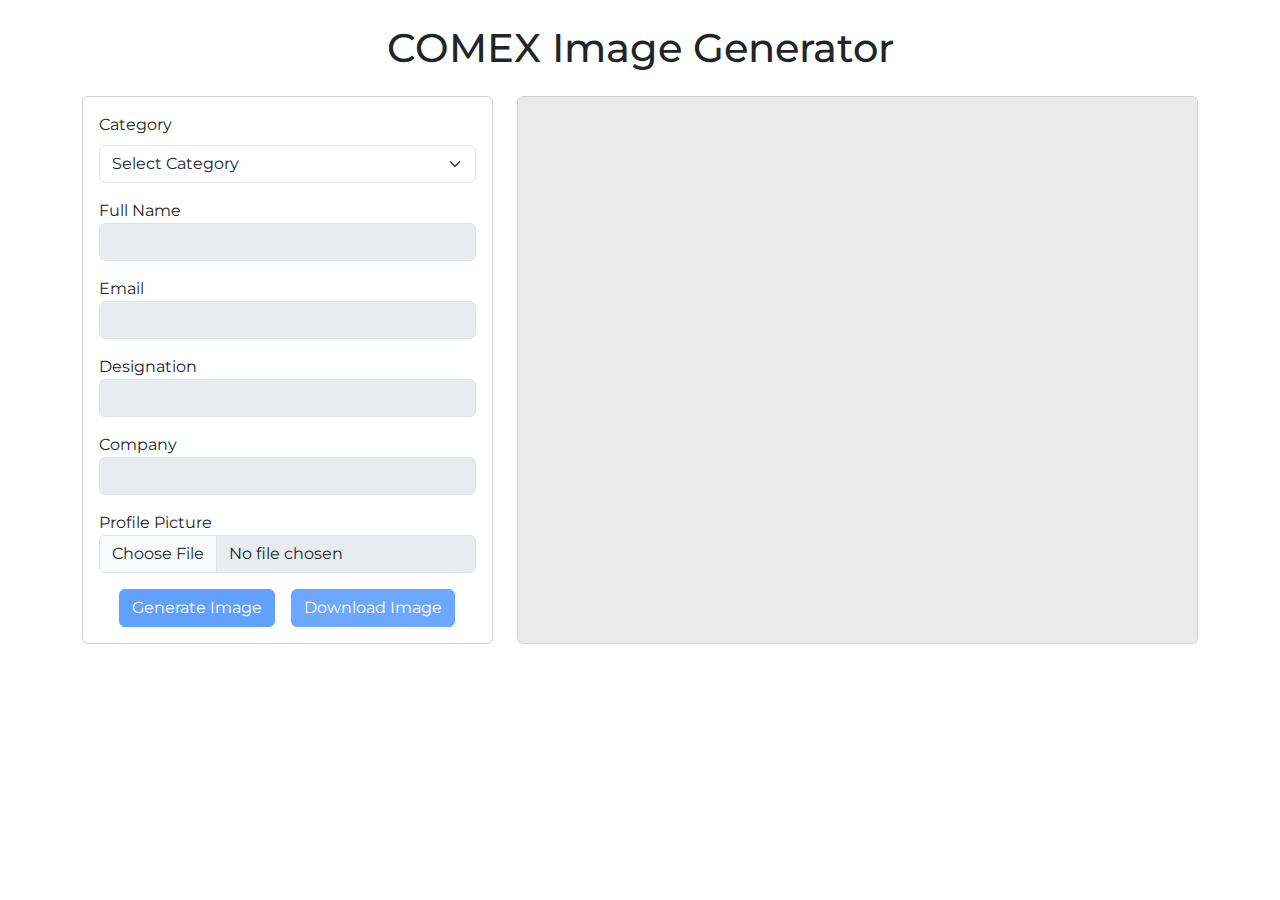
<file: index.html>
<!DOCTYPE html>
<html lang="en">

<head>
    <meta charset="UTF-8">
    <meta name="viewport" content="width=device-width, initial-scale=1.0">
    <title>COMEX Image Generator</title>
    <link rel="stylesheet" href="styles.css">
    <link rel="preconnect" href="https://fonts.googleapis.com">
    <link rel="preconnect" href="https://fonts.gstatic.com" crossorigin>
    <link href="https://fonts.googleapis.com/css2?family=Montserrat:ital,wght@0,100..900;1,100..900&display=swap"
        rel="stylesheet">
    <link href="https://cdn.jsdelivr.net/npm/bootstrap@5.3.3/dist/css/bootstrap.min.css" rel="stylesheet"
        integrity="sha384-QWTKZyjpPEjISv5WaRU9OFeRpok6YctnYmDr5pNlyT2bRjXh0JMhjY6hW+ALEwIH" crossorigin="anonymous">
</head>

<body>
    <div class="container-lg py-4">
        <div>
            <h1 class="text-center mb-4">COMEX Image Generator</h1>
        </div>
        <div class="main-set d-flex gap-4">
            <section class="left card mx-auto">
                <div class="card-body">
                    <div class="mb-3">
                        <label class="w-100 mb-2">Category</label>
                        <select id="categorySelect" class="form-select">
                            <option selected>Select Category</option>
                            <option value="1">Visitor</option>
                            <option value="2">Exhibitor</option>
                        </select>
                    </div>
                    <div class="mb-3">
                        <label for="name">Full Name</label>
                        <input class="form-control" type="text" id="name" disabled>
                    </div>
                    <div class="mb-3">
                        <label for="email">Email</label>
                        <input class="form-control" type="email" id="email" disabled>
                    </div>
                    <div class="mb-3">
                        <label for="designation">Designation</label>
                        <input class="form-control" type="text" id="designation" disabled>
                    </div>
                    <div class="mb-3">
                        <label for="company">Company</label>
                        <input class="form-control" type="text" id="company" disabled>
                    </div>
                    <div class="mb-3">
                        <label for="profpic">Profile Picture</label>
                        <input class="form-control" type="file" id="profpic" accept="image/*" disabled>
                    </div>
                    <div class="button-set d-flex gap-3 justify-content-center">
                        <div>
                            <button class="btn btn-primary" onclick="generateImage()" disabled>Generate Image</button>
                        </div>
                        <div>
                            <a class="btn btn-primary btn-disabled" id="download"
                                download="generated_image.png">Download Image</a>
                        </div>
                    </div>
                </div>
            </section>
            <div class="canvas-container card">
                <div class="empty-box">
                </div>
            </div>
        </div>

    </div>
    <script>
        document.getElementById('categorySelect').addEventListener('change', function () {
            const selectedValue = this.value;
            if (selectedValue === '1') {
                window.location.href = 'visitor.html';
            } else if (selectedValue === '2') {
                window.location.href = 'exhibitor.html';
            }
        });
    </script>
    <script src="script.js"></script>
</body>

</html>
</file>
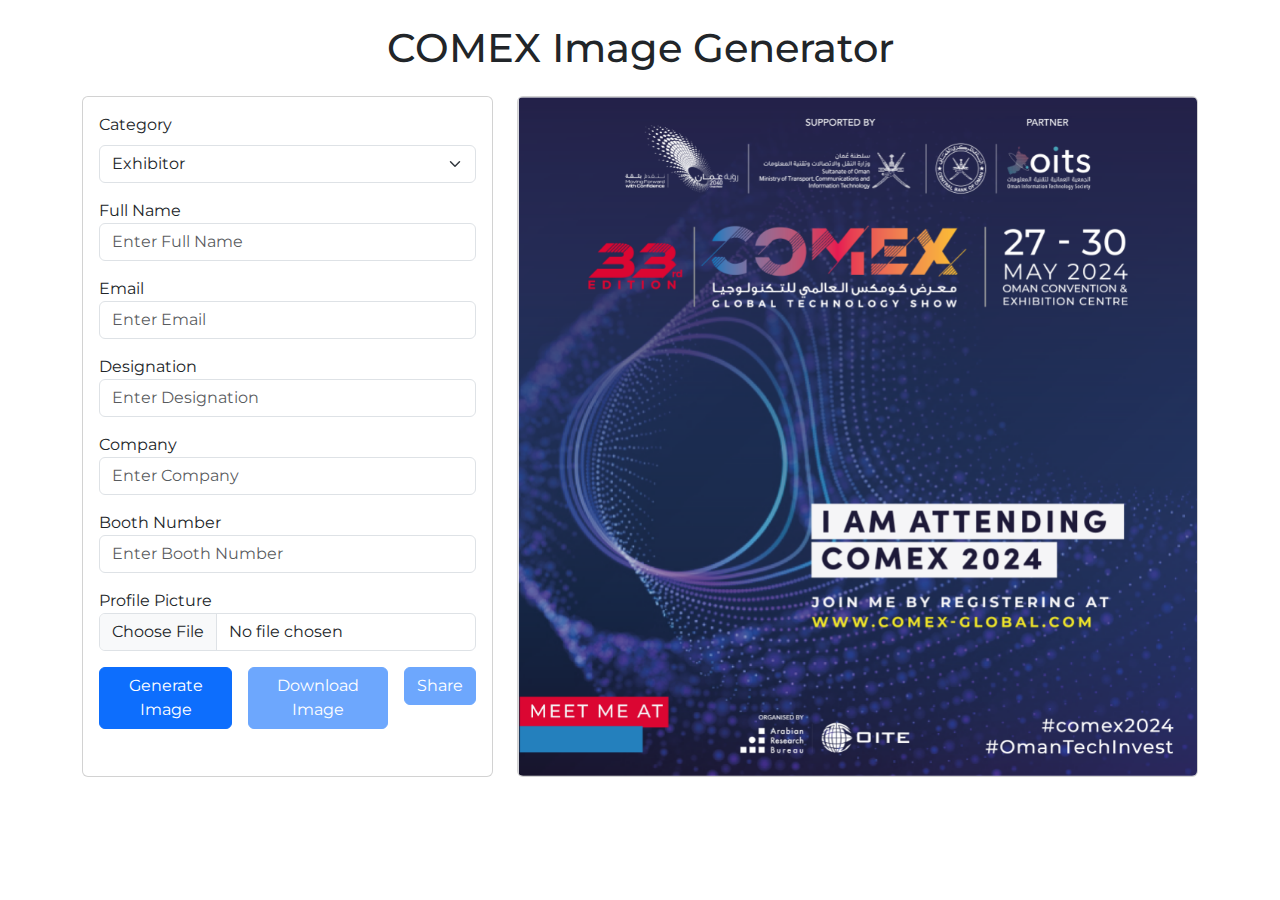
<file: exhibitor.html>
<!DOCTYPE html>
<html lang="en">

<head>
    <meta charset="UTF-8">
    <meta name="viewport" content="width=device-width, initial-scale=1.0">
    <title>COMEX Image Generator</title>
    <link rel="stylesheet" href="styles.css">
    <link rel="preconnect" href="https://fonts.googleapis.com">
    <link rel="preconnect" href="https://fonts.gstatic.com" crossorigin>
    <link href="https://fonts.googleapis.com/css2?family=Montserrat:ital,wght@0,100..900;1,100..900&display=swap"
        rel="stylesheet">
    <link href="https://cdn.jsdelivr.net/npm/bootstrap@5.3.3/dist/css/bootstrap.min.css" rel="stylesheet"
        integrity="sha384-QWTKZyjpPEjISv5WaRU9OFeRpok6YctnYmDr5pNlyT2bRjXh0JMhjY6hW+ALEwIH" crossorigin="anonymous">
</head>

<body>
    <div class="container-lg py-4">
        <div>
            <h1 class="text-center mb-4">COMEX Image Generator</h1>
        </div>
        <div class="main-set d-flex gap-4">
            <section class="left card mx-auto">
                <div class="card-body">
                    <div class="mb-3">
                        <label class="w-100 mb-2">Category</label>
                        <select id="categorySelect" class="form-select">
                            <option disabled>Select Category</option>
                            <option value="1">Visitor</option>
                            <option value="2" selected>Exhibitor</option>
                        </select>
                    </div>
                    <div class="mb-3">
                        <label for="name">Full Name</label>
                        <input class="form-control" type="text" id="name" placeholder="Enter Full Name">
                    </div>
                    <div class="mb-3">
                        <label for="email">Email</label>
                        <input class="form-control" type="email" id="email" placeholder="Enter Email">
                    </div>
                    <div class="mb-3">
                        <label for="designation">Designation</label>
                        <input class="form-control" type="text" id="designation" placeholder="Enter Designation">
                    </div>
                    <div class="mb-3">
                        <label for="company">Company</label>
                        <input class="form-control" type="text" id="company" placeholder="Enter Company">
                    </div>
                    <div class="mb-3">
                        <label for="booth">Booth Number</label>
                        <input class="form-control" type="text" id="booth" placeholder="Enter Booth Number">
                    </div>
                    <div class="mb-3">
                        <label for="profpic">Profile Picture</label>
                        <input class="form-control" type="file" id="profpic" accept="image/*">
                    </div>
                    <div class="button-set d-flex gap-3 justify-content-center">
                        <div>
                            <button class="btn btn-primary" onclick="generateImage()">Generate Image</button>
                        </div>
                        <div>
                            <a class="btn btn-primary" id="download" download="generated_image.png">Download Image</a>
                        </div>
                        <div>
                            <button class="btn btn-primary" id="share">Share</button>
                        </div>
                    </div>
                </div>
            </section>
            <div class="canvas-container card">
                <canvas id="canvas" width="900" height="900"></canvas>
            </div>
        </div>

    </div>
    <script>
        document.getElementById('categorySelect').addEventListener('change', function () {
            const selectedValue = this.value;
            if (selectedValue === '1') {
                window.location.href = 'visitor.html';
            } else if (selectedValue === '2') {
                window.location.href = 'exhibitor.html';
            }
        });
    </script>
    <script src="script.js"></script>
</body>

</html>
</file>
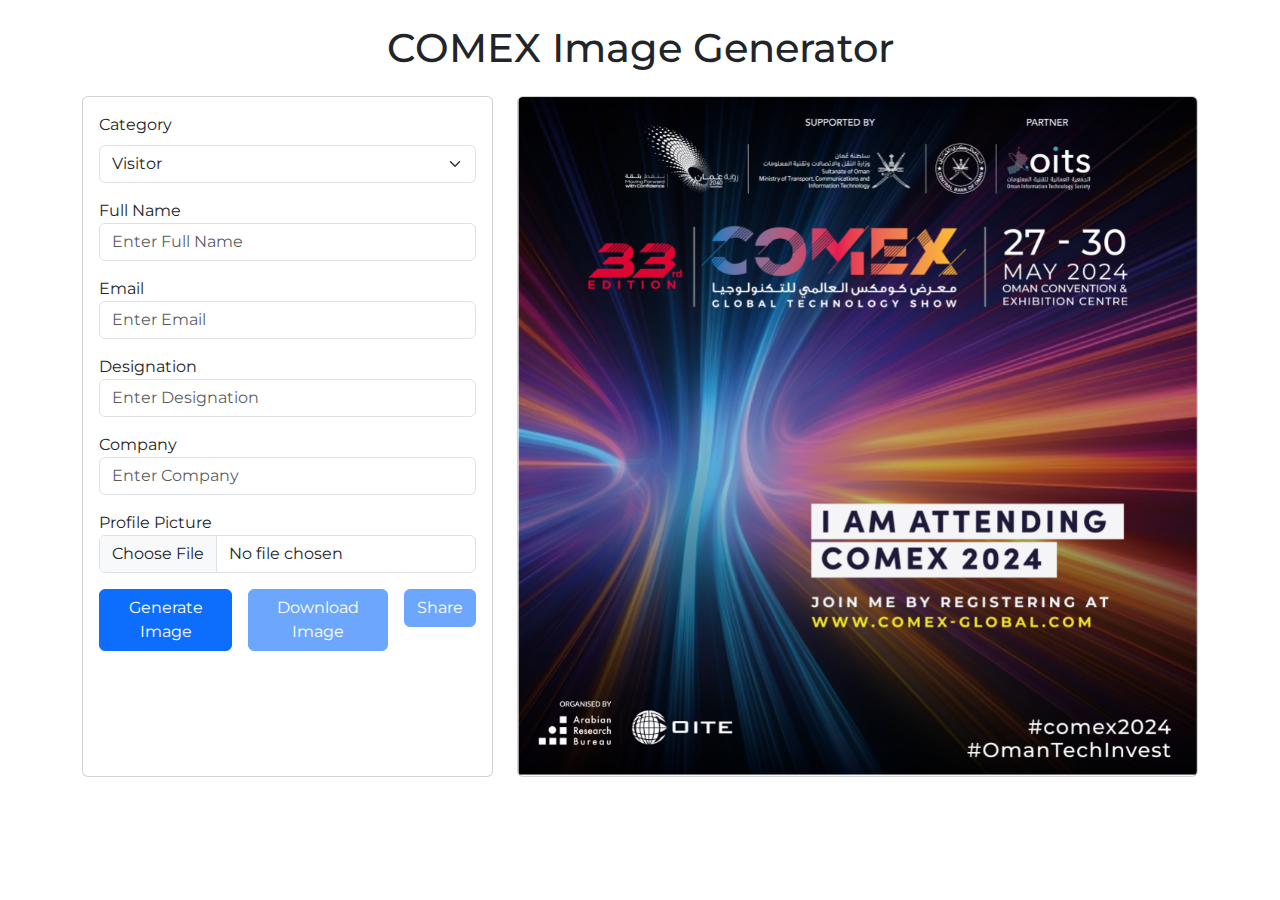
<file: visitor.html>
<!DOCTYPE html>
<html lang="en">

<head>
    <meta charset="UTF-8">
    <meta name="viewport" content="width=device-width, initial-scale=1.0">
    <title>COMEX Image Generator</title>
    <link rel="stylesheet" href="styles.css">
    <link rel="preconnect" href="https://fonts.googleapis.com">
    <link rel="preconnect" href="https://fonts.gstatic.com" crossorigin>
    <link href="https://fonts.googleapis.com/css2?family=Montserrat:ital,wght@0,100..900;1,100..900&display=swap"
        rel="stylesheet">
    <link href="https://cdn.jsdelivr.net/npm/bootstrap@5.3.3/dist/css/bootstrap.min.css" rel="stylesheet"
        integrity="sha384-QWTKZyjpPEjISv5WaRU9OFeRpok6YctnYmDr5pNlyT2bRjXh0JMhjY6hW+ALEwIH" crossorigin="anonymous">
</head>

<body>
    <div class="container-lg py-4">
        <div>
            <h1 class="text-center mb-4">COMEX Image Generator</h1>
        </div>
        <div class="main-set d-flex gap-4">
            <section class="left card mx-auto">
                <div class="card-body">
                    <div class="mb-3">
                        <label class="w-100 mb-2">Category</label>
                        <select id="categorySelect" class="form-select">
                            <option disabled>Select Category</option>
                            <option value="1" selected>Visitor</option>
                            <option value="2">Exhibitor</option>
                        </select>
                    </div>
                    <div class="mb-3">
                        <label for="name">Full Name</label>
                        <input class="form-control" type="text" id="name" placeholder="Enter Full Name">
                    </div>
                    <div class="mb-3">
                        <label for="email">Email</label>
                        <input class="form-control" type="email" id="email" placeholder="Enter Email">
                    </div>
                    <div class="mb-3">
                        <label for="designation">Designation</label>
                        <input class="form-control" type="text" id="designation" placeholder="Enter Designation">
                    </div>
                    <div class="mb-3">
                        <label for="company">Company</label>
                        <input class="form-control" type="text" id="company" placeholder="Enter Company">
                    </div>
                    <div class="mb-3">
                        <label for="profpic">Profile Picture</label>
                        <input class="form-control" type="file" id="profpic" accept="image/*">
                    </div>
                    <div class="button-set d-flex gap-3 justify-content-center">
                        <div>
                            <button class="btn btn-primary" onclick="generateImage()">Generate Image</button>
                        </div>
                        <div>
                            <a class="btn btn-primary" id="download" download="generated_image.png">Download Image</a>
                        </div>
                        <div>
                            <button class="btn btn-primary" id="share">Share</button>
                        </div>
                    </div>
                </div>
            </section>
            <div class="canvas-container card">
                <canvas id="canvas" width="900" height="900"></canvas>
            </div>
        </div>

    </div>
    <script>
        document.getElementById('categorySelect').addEventListener('change', function () {
            const selectedValue = this.value;
            if (selectedValue === '1') {
                window.location.href = 'visitor.html';
            } else if (selectedValue === '2') {
                window.location.href = 'exhibitor.html';
            }
        });
    </script>
    <script src="visitor.js"></script>
</body>

</html>
</file>
<file: styles.css>
body {
    font-family: "Montserrat", sans-serif !important;
    background-color: #eaeaea;
    margin: 0;
}

.container {
    margin: 0 auto;
}

.btn-disabled {
    pointer-events: none;
    opacity: 0.6;
}


.left {
    width: 34rem;
}

.canvas-container {
    display: flex;
    justify-content: center;
    overflow: hidden;
}

#canvas {
    width: 100%;
    height: auto;
}

.empty-box {
    width: 900px;
    min-height: 180px;
    height: 100%;
    user-select: none;
    pointer-events: none;
    background-color: #eaeaea;
}

@media (max-width: 1200px) {
    .button-set {
        flex-direction: column;
    }

    .button-set .btn {
        width: 100%;
    }
}

@media (max-width: 600px) {
    .main-set {
        flex-direction: column-reverse;
    }

    .left {
        width: 100%;
    }
}
</file>
